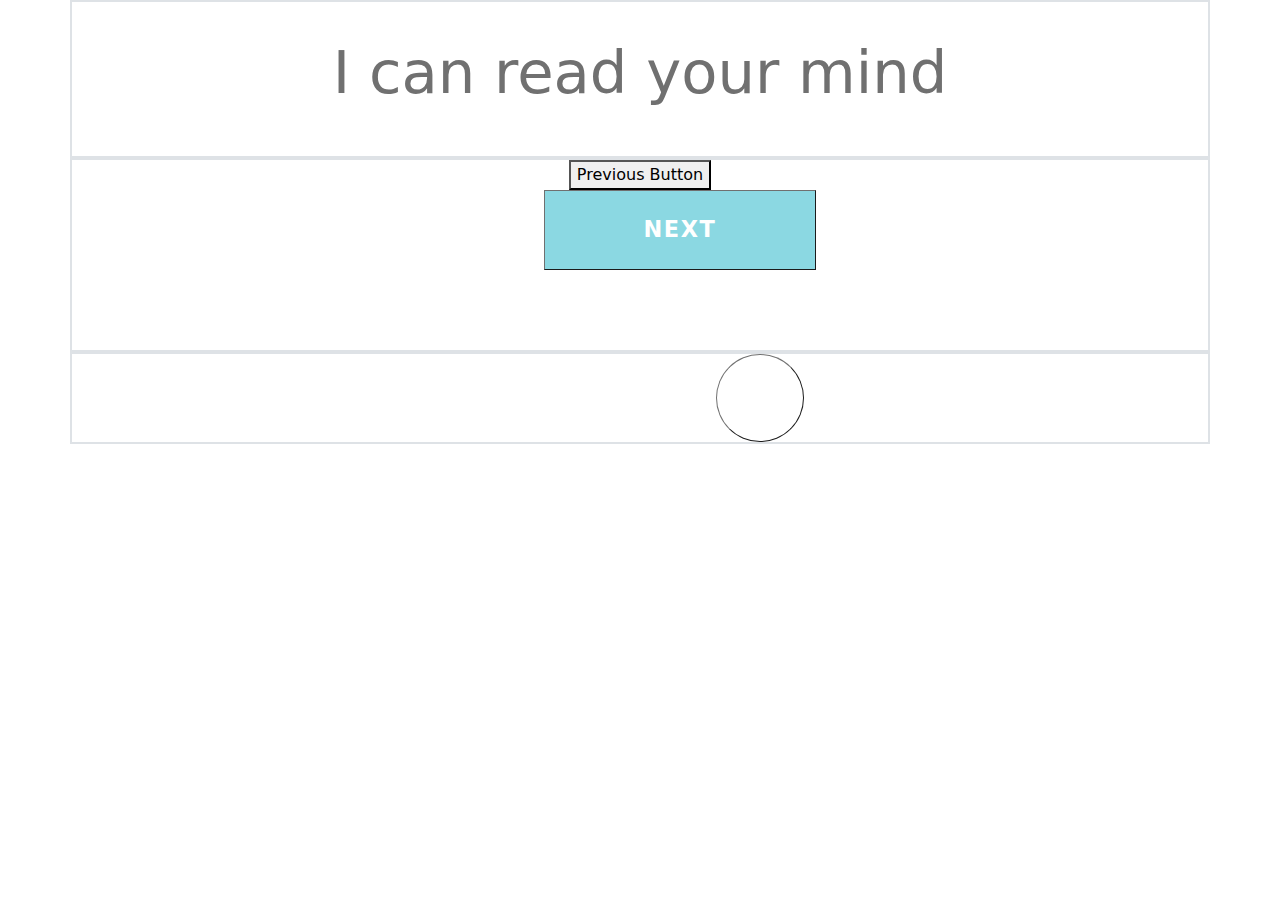
<file: mind-reader.html>
<!DOCTYPE html>
<html lang="en">
<head>
    <meta charset="UTF-8">
    <meta name="viewport" content="width=device-width, initial-scale=1.0">
    <title>Document</title>
    <link href="https://cdn.jsdelivr.net/npm/bootstrap@5.3.3/dist/css/bootstrap.min.css" rel="stylesheet" integrity="sha384-QWTKZyjpPEjISv5WaRU9OFeRpok6YctnYmDr5pNlyT2bRjXh0JMhjY6hW+ALEwIH" crossorigin="anonymous">
    <link rel="stylesheet" href="CSS/style.css">
</head>
<body class="d-flex flex-column">
<div class="container flex-grow-1 d-flex flex-column justify-content-between">
    <div class="row border flex-grow-1">
        <div class="col border">
            <h5>Text Header Prompt</h5>
        </div>
    </div>
    <div class="row border flex-grow-1">
        <div class="col border d-flex flex-column justify-content-center align-items-center">
            <button id="prevBtn">Previous Button</button>
            <button id="nextBtn">Next Button</button>
            <p>Text for directions</p>
        </div>
    </div>    
    <div class="row border flex-grow-1">
        <div class="col border d-flex flex-column justify-content-center align-items-center">
            <button id="resetBtn">Reset Button</button>
        </div>
    </div>    
</div>
<script src="JS/main.js"></script>
<script src="https://cdn.jsdelivr.net/npm/bootstrap@5.3.3/dist/js/bootstrap.bundle.min.js" integrity="sha384-YvpcrYf0tY3lHB60NNkmXc5s9fDVZLESaAA55NDzOxhy9GkcIdslK1eN7N6jIeHz" crossorigin="anonymous"></script>    
</body>
</html>
</file>
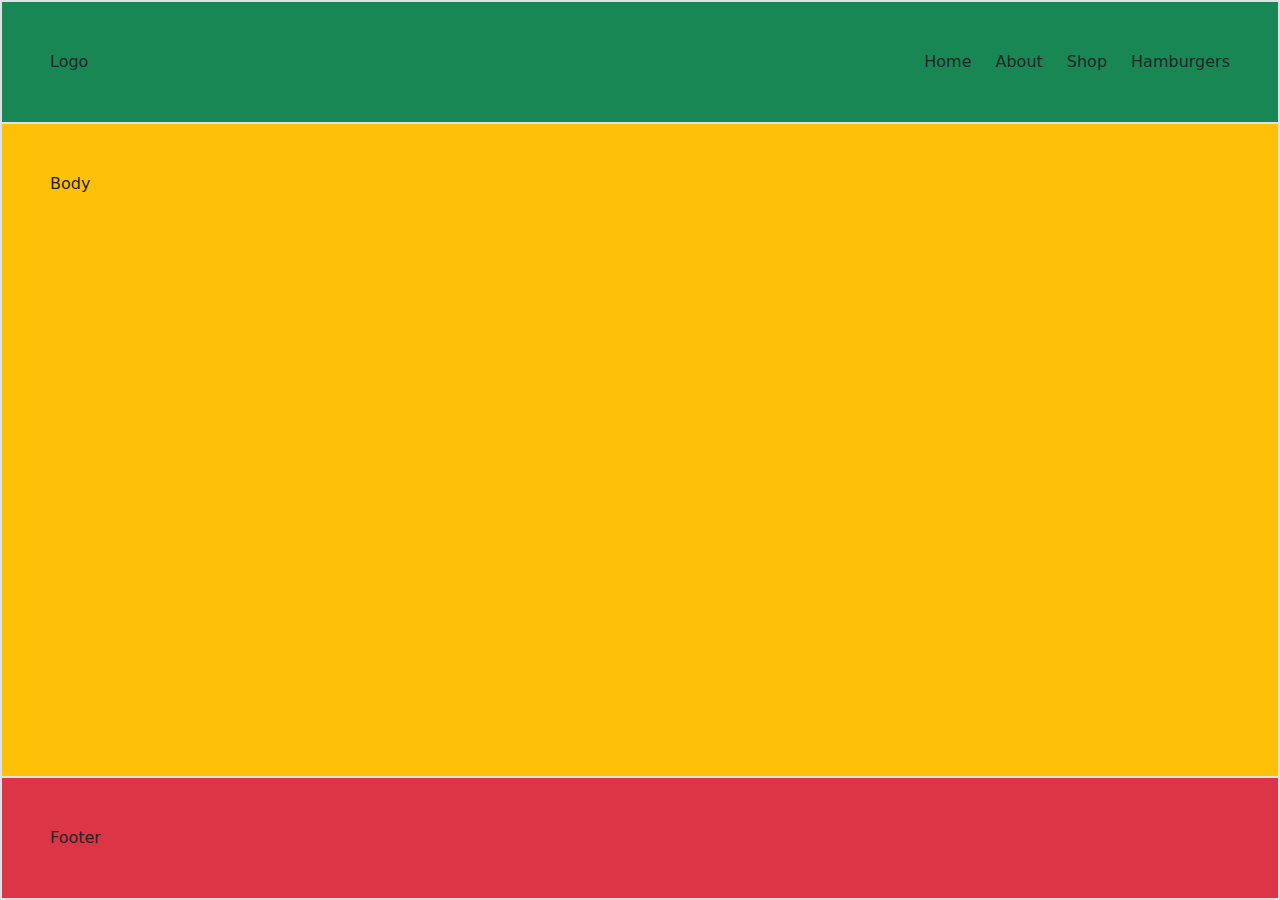
<file: practice.html>
<!doctype html>
<html lang="en">
  <head>
    <meta charset="utf-8">
    <meta name="viewport" content="width=device-width, initial-scale=1">
    <title>Bootstrap demo</title>
    <link href="https://cdn.jsdelivr.net/npm/bootstrap@5.3.3/dist/css/bootstrap.min.css" rel="stylesheet" integrity="sha384-QWTKZyjpPEjISv5WaRU9OFeRpok6YctnYmDr5pNlyT2bRjXh0JMhjY6hW+ALEwIH" crossorigin="anonymous">
  </head>
  <body class="border bg-primary d-flex flex-column vh-100">
    <div class="border bg-success d-flex p-5">
        <div class="logo me-auto">Logo</div>
            <div class="row">
                <div class="col">Home</div>
                <div class="col">About</div>
                <div class="col">Shop</div>
                <div class="col">Hamburgers</div>
            </div>
    </div>
    <div class="border bg-warning p-5 flex-grow-1">Body</div>
    <div class="border bg-danger p-5">Footer</div>
    <script src="https://cdn.jsdelivr.net/npm/bootstrap@5.3.3/dist/js/bootstrap.bundle.min.js" integrity="sha384-YvpcrYf0tY3lHB60NNkmXc5s9fDVZLESaAA55NDzOxhy9GkcIdslK1eN7N6jIeHz" crossorigin="anonymous"></script>
  </body>
</html>
</file>
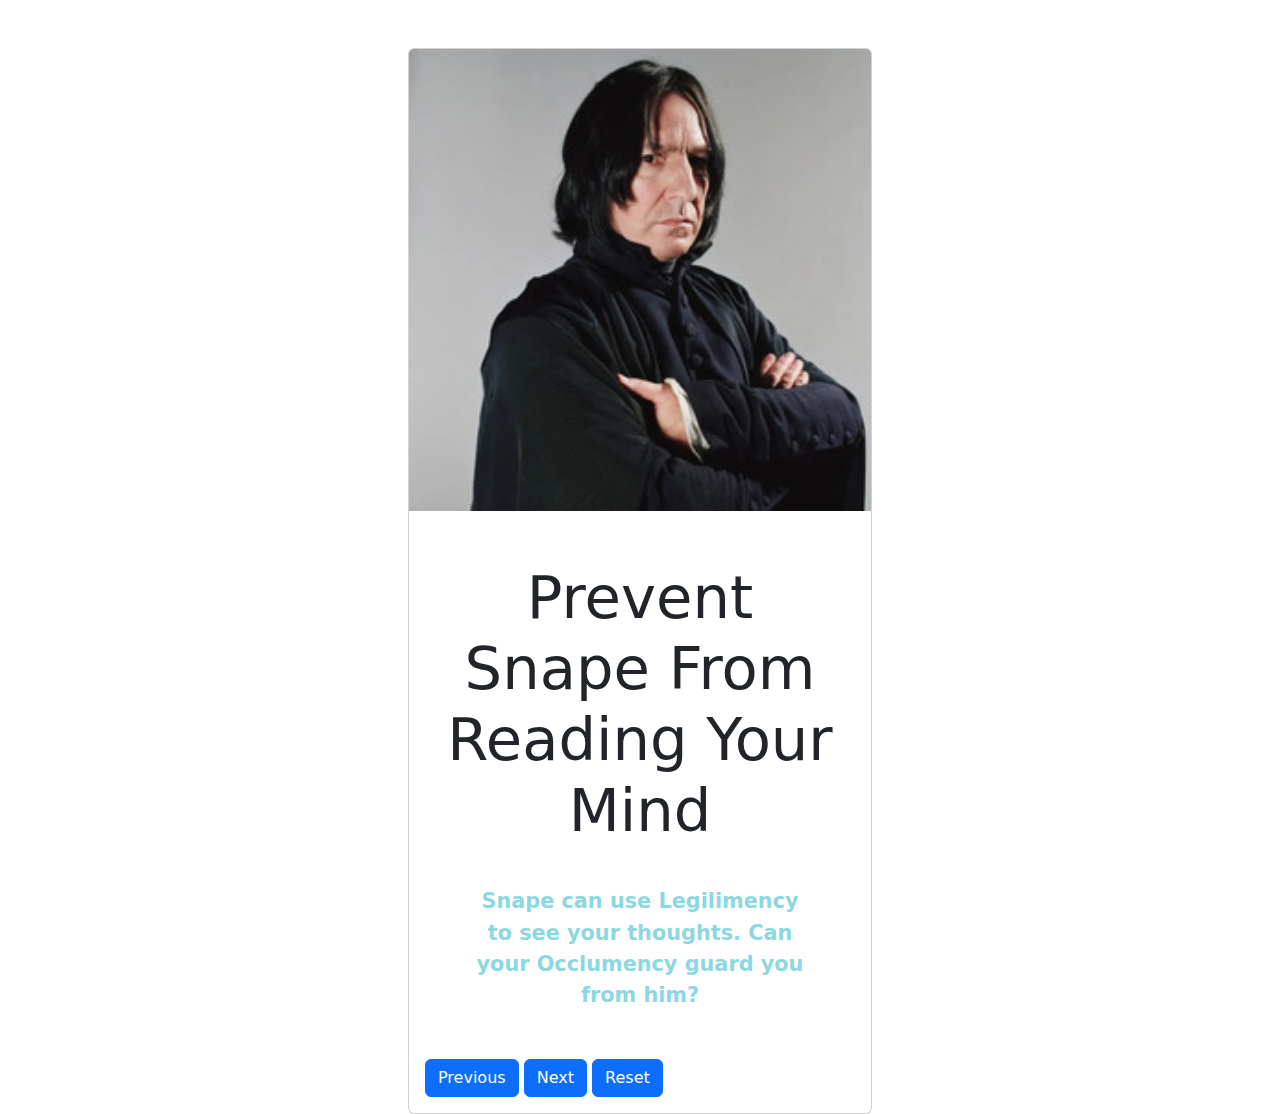
<file: snape.html>
<!DOCTYPE html>
<html lang="en">
<head>
    <meta charset="UTF-8">
    <meta name="viewport" content="width=device-width, initial-scale=1.0">
    <title>Document</title>
    <link href="https://cdn.jsdelivr.net/npm/bootstrap@5.3.3/dist/css/bootstrap.min.css" rel="stylesheet" integrity="sha384-QWTKZyjpPEjISv5WaRU9OFeRpok6YctnYmDr5pNlyT2bRjXh0JMhjY6hW+ALEwIH" crossorigin="anonymous">
    <link rel="stylesheet" href="CSS/style.css">
</head>
<body>
<div class="vh-100">
    <div class="card mx-auto my-5 my-5" style="width: 29rem;">
      <img src="IMG/snape-th.jpg" class="card-img-top" alt="Professor Snape folding his arms scowling">
        <div class="card-body">
            <h5 class="card-title">Prevent Snape From Reading Your Mind</h5>
            <p class="card-text">Snape can use Legilimency to see your thoughts. 
                Can your Occlumency guard you from him?</p>
            <a href="#" class="btn btn-primary">Previous</a>
            <a href="#" class="btn btn-primary">Next</a>
            <a href="#" class="btn btn-primary">Reset</a>
        </div>
    </div>
</div>
    <script src="https://cdn.jsdelivr.net/npm/bootstrap@5.3.3/dist/js/bootstrap.bundle.min.js" integrity="sha384-YvpcrYf0tY3lHB60NNkmXc5s9fDVZLESaAA55NDzOxhy9GkcIdslK1eN7N6jIeHz" crossorigin="anonymous"></script>
</body>
</html>
</file>
<file: CSS/style.css>
body {
    margin: 0;
}
main {
    font-family:'Lucida Sans', 'Lucida Sans Regular', 'Lucida Grande', 'Lucida Sans Unicode', Geneva, Verdana, sans-serif ; 
    color: #707070;
    overflow: hidden;
    font-weight: 100;
    
}
h5 {
    margin-top: 2.2rem;
    margin-bottom: 3rem;
    margin-left: 1rem;
    margin-right: 1rem;
    text-align: center;
    font-size: 3.7rem;
    color: #707070;

}
.section1 {
    width: 80vw;
    margin: 1rem;
}
.section2 {
    margin-top: 1rem;
}
#nextBtn {
    color: white;
    background-color: #8BD8E2;
    margin-left: 5rem;
    width: 17rem;
    height: 5rem;
    font-size: 1.4rem;
    font-weight: 600;
    border-color: #707070;
    border-width: .1rem;
    letter-spacing: .1rem;
}
p {
    color: #8BD8E2;
    text-align: center;
    font-size: 1.3rem;
    font-weight: 900;
    margin-left: 1rem;
    margin-right: 1rem;
    padding: 2rem;

}
#resetBtn {
    margin-left: 15rem;
    height: 5.5rem;
    width: 5.5rem;
    border-radius: 50%;
    font-size: 1.4rem;
    font-weight: 900;
    background-color: white;
    color: #8BD8E2;
    border-width: .1rem;
    border-color: #707070;
}
ul {
   list-style-type: none; 
}
/* Button Color: #8BD8E2 */
/* text color: #707070 */

.d-none {
    display: none;
}
</file>
